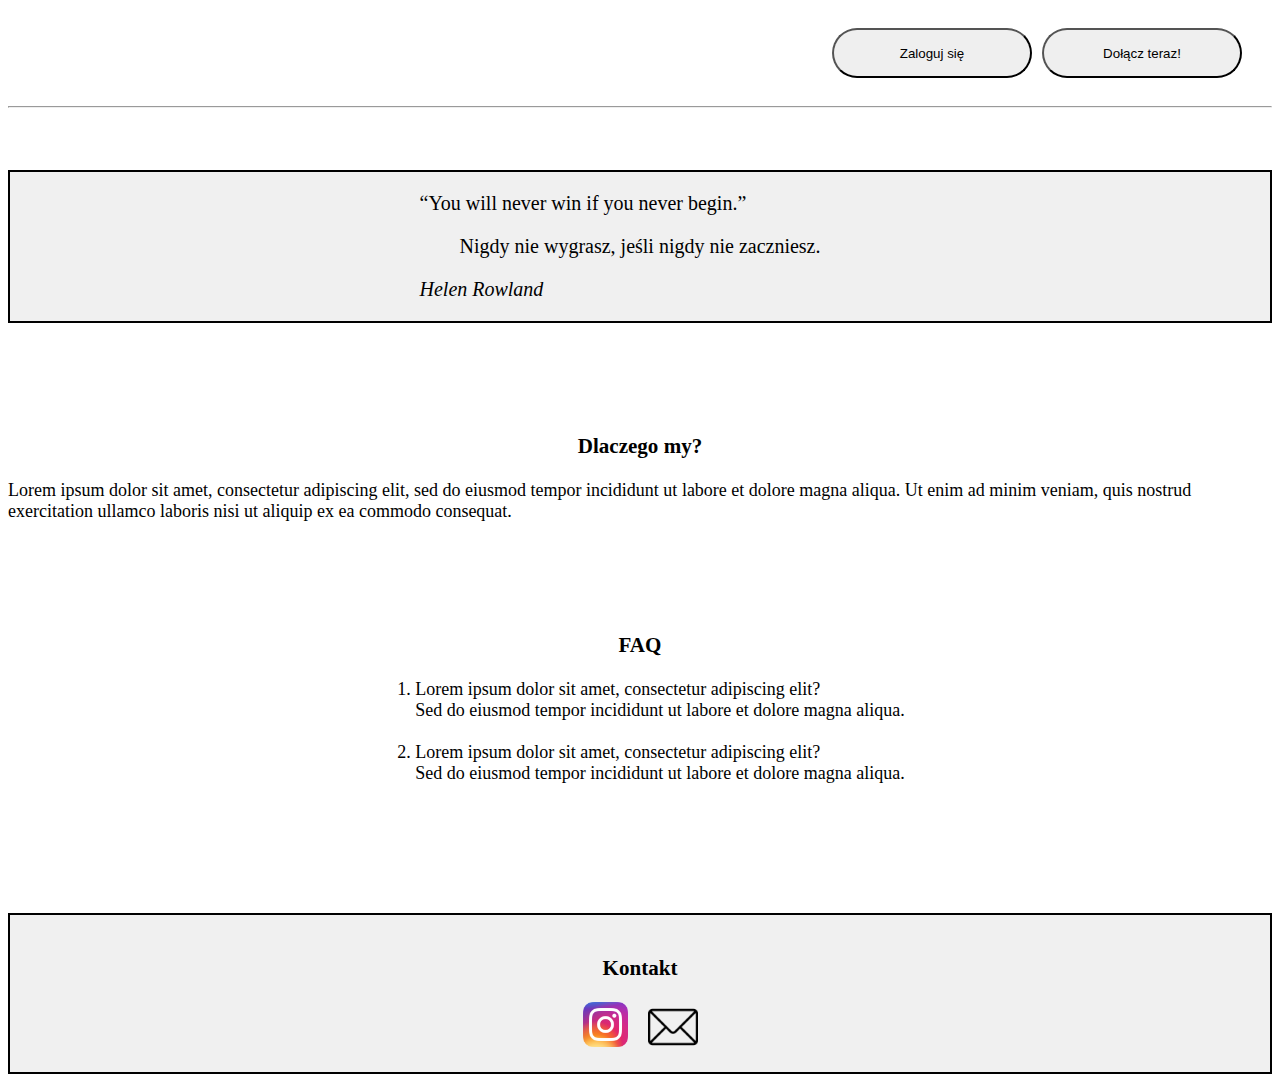
<file: index.html>
<!DOCTYPE html>
<html lang="en">

<head>
  <meta charset="UTF-8">
  <title>SeniorLingo</title>
  <link rel="stylesheet" href="style 3.css">
</head>

<body>
    <div class="upper-page-part">
      <button class="buttons">Zaloguj się</button>
      <button class="buttons">Dołącz teraz!</button>       
    </div>
    <hr/>

    <br/>
    <br/>
    <br/>

    <div class="quote">
      <q>You will never win if you never begin.</q>
      <blockquote>Nigdy nie wygrasz, jeśli nigdy nie zaczniesz.</blockquote>
      <cite>Helen Rowland</cite>
    </div>

    <br/>
    <br/>
    <br/>
    <br/>
    <br/>


    <div class="why-us">
      <h3 id="why-us-tittle">Dlaczego my?</h3>
      <a>Lorem ipsum dolor sit amet, consectetur adipiscing elit, 
        sed do eiusmod tempor incididunt ut labore et dolore magna aliqua. 
        Ut enim ad minim veniam, quis nostrud exercitation ullamco laboris nisi ut aliquip ex ea commodo consequat.</a>
    </div>

    <br/>
    <br/>
    <br/>
    <br/>
    <br/>

    <div class="faq">
      <h3 id="faq-tittle">FAQ</h3>
      <ol id="faq-list">
        <li>Lorem ipsum dolor sit amet, consectetur adipiscing elit?</li>
        <a>Sed do eiusmod tempor incididunt ut labore et dolore magna aliqua. </a>
        <br/>
        <li>Lorem ipsum dolor sit amet, consectetur adipiscing elit?</li>
        <a>Sed do eiusmod tempor incididunt ut labore et dolore magna aliqua. </a> 
        <br/> 
     </ol>
    </div>

    <br/>
    <br/>
    <br/>
    <br/>
    <br/>
   

    <div class="contact">
      <h3 id="contact-tittle">Kontakt</h3>
      <div class="inside-contact">
        <a href="https://www.instagram.com/jacek_strojny/"><img  id="ig-icon" src="Instagram_icon.png" alt=""></a>
        <a href="mailto:siurek@gmail.com"><img id="mail-icon" src="665072.png"></a>
      </div>
    </div>

</body>

</html>
</file>
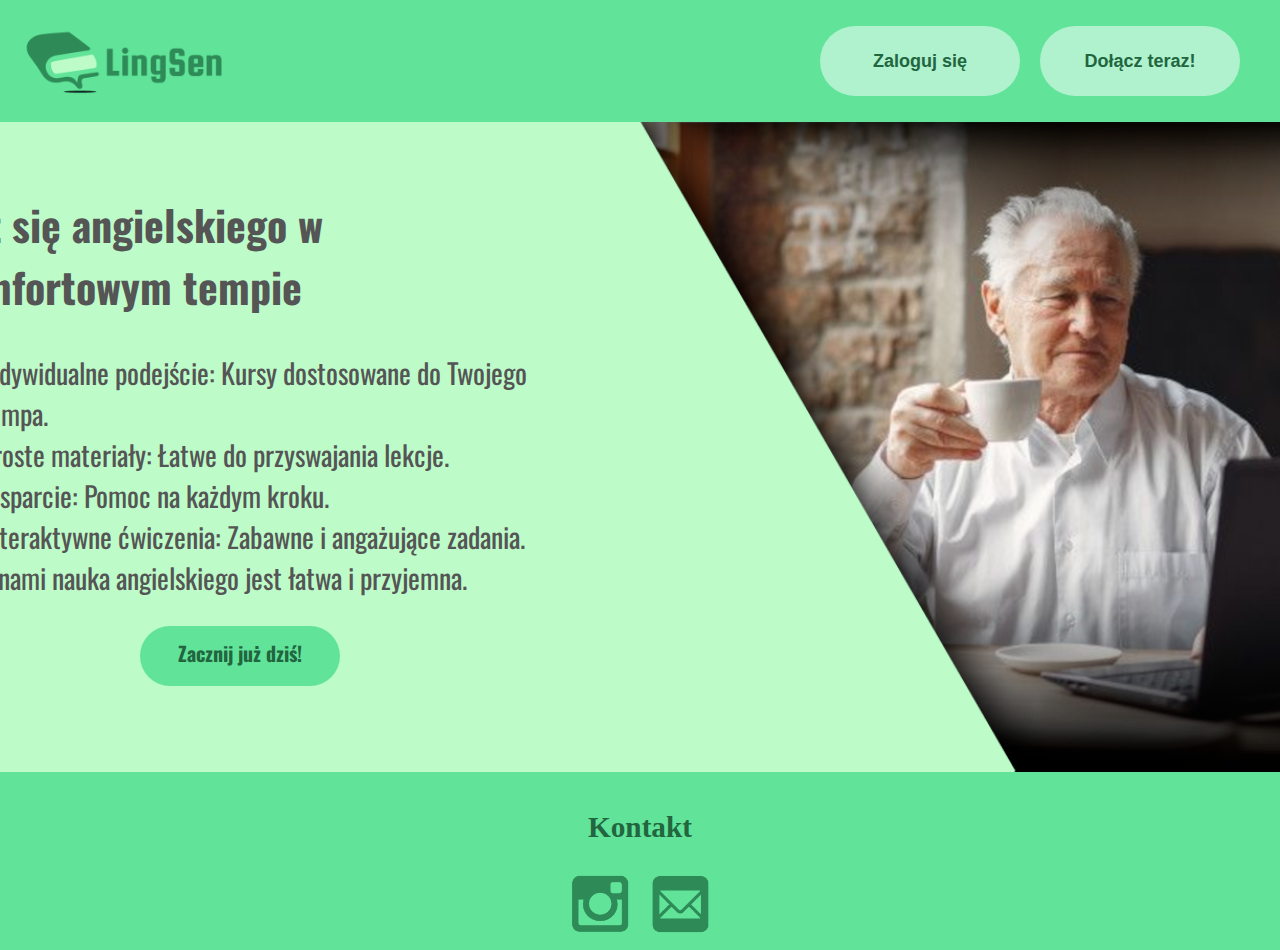
<file: projekt-aktualny/index.html>
<!DOCTYPE html>
<html lang="PL">

<head>
  <meta charset="UTF-8">
  <title>LingSen</title>
  <link rel="stylesheet" href="style 3.css">
</head>

<body>
    <div class="upper-page-part">
      <img id="logo" src="./res/Lingsen.png" alt="Logo LingSen" height="82">
      <a href="./login.html"><button class="buttons">Zaloguj się</button></a>
      <a href="./register.html"><button class="buttons">Dołącz teraz!</button> </a>  
    </div>

    <div class="main-page-part">
      <div class="text-content">
        <h2>Ucz się angielskiego w komfortowym tempie</h2>
        <ul>
          <li>Indywidualne podejście: Kursy dostosowane do Twojego tempa.</li>
          <li>Proste materiały: Łatwe do przyswajania lekcje.</li>
          <li>Wsparcie: Pomoc na każdym kroku.</li>
          <li>Interaktywne ćwiczenia: Zabawne i angażujące zadania.</li>
          <li>Z nami nauka angielskiego jest łatwa i przyjemna.</li>
        </ul>
        <a href="./register.html" class="start-today-button">Zacznij już dziś!</a>
      </div>
<link rel="preconnect" href="https://fonts.googleapis.com">
<link rel="preconnect" href="https://fonts.gstatic.com" crossorigin>
<link href="https://fonts.googleapis.com/css2?family=Oswald:wght@200..700&display=swap" rel="stylesheet">
    </div>


   

    <div class="contact">
      <h3 id="contact-tittle">Kontakt</h3>
      <div class="inside-contact">
        <a href="https://www.instagram.com/lingsen/"><img  id="ig-icon" src="Projekt bez nazwy_preview_rev_1.png" alt=""></a>
        <a href="mailto:lingsen@gmail.com"><img id="mail-icon" src="Projekt bez nazwy-kopia_preview_rev_1.png"></a>
      </div>
    </div>

</body>

</html>
</file>
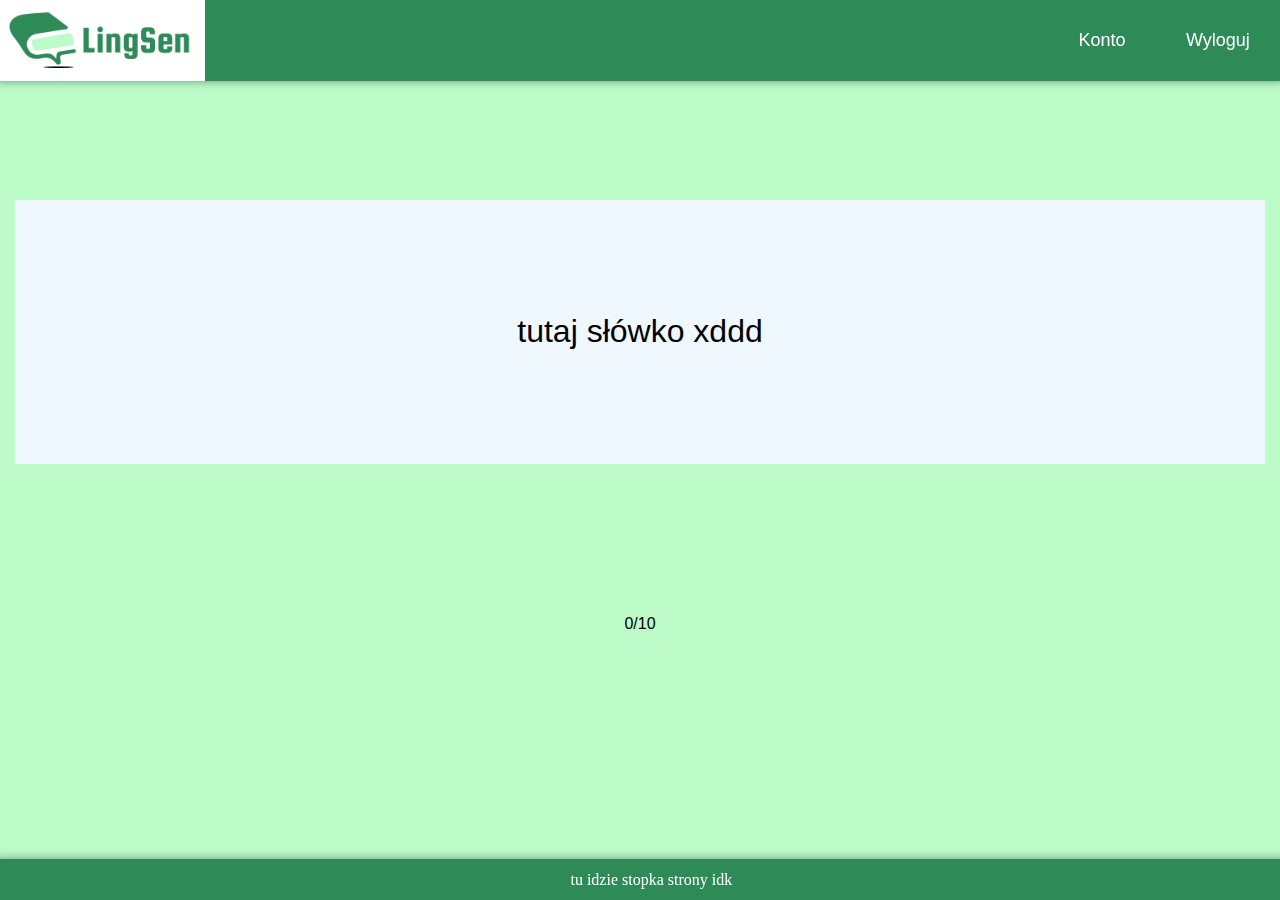
<file: course.html>
<!DOCTYPE html>
<html>
<head>
  <title>Lingsen</title>
  <link rel="stylesheet" type="text/css" href="css/styles.css" /> 
</head>
<body>
  <script src="src/course.js"></script>
  <nav>
    <div class="nav-container">
      <span class="nav-img nav-left" onclick="window.open('index.html', '_self')">
        <img src="res/Lingsen.png" height="82">
      </span>
      <!--span class="nav-elem nav-left">jakiś link nwm</span-->
      <span class="nav-elem nav-right">Wyloguj</span>
      <span id="account-btn" class="nav-elem nav-right">Konto</span>
    </div>
  </nav>
  <div class="course-container" align="center">
    <div style="height: 200px;"></div>
    <div class="course-word-display" align="center">
      <span>tutaj słówko xddd</span>
    </div>
    <div style="height: 2cm;"></div>
    <span id="course-input"></span>
    <div style="height: 2cm;"></div>
    <div>
      <span id="course-score-counter">0/10</span>
    </div>
  </div>
  <footer>
    tu idzie stopka strony idk
  </footer>
</body>
</html>
</file>
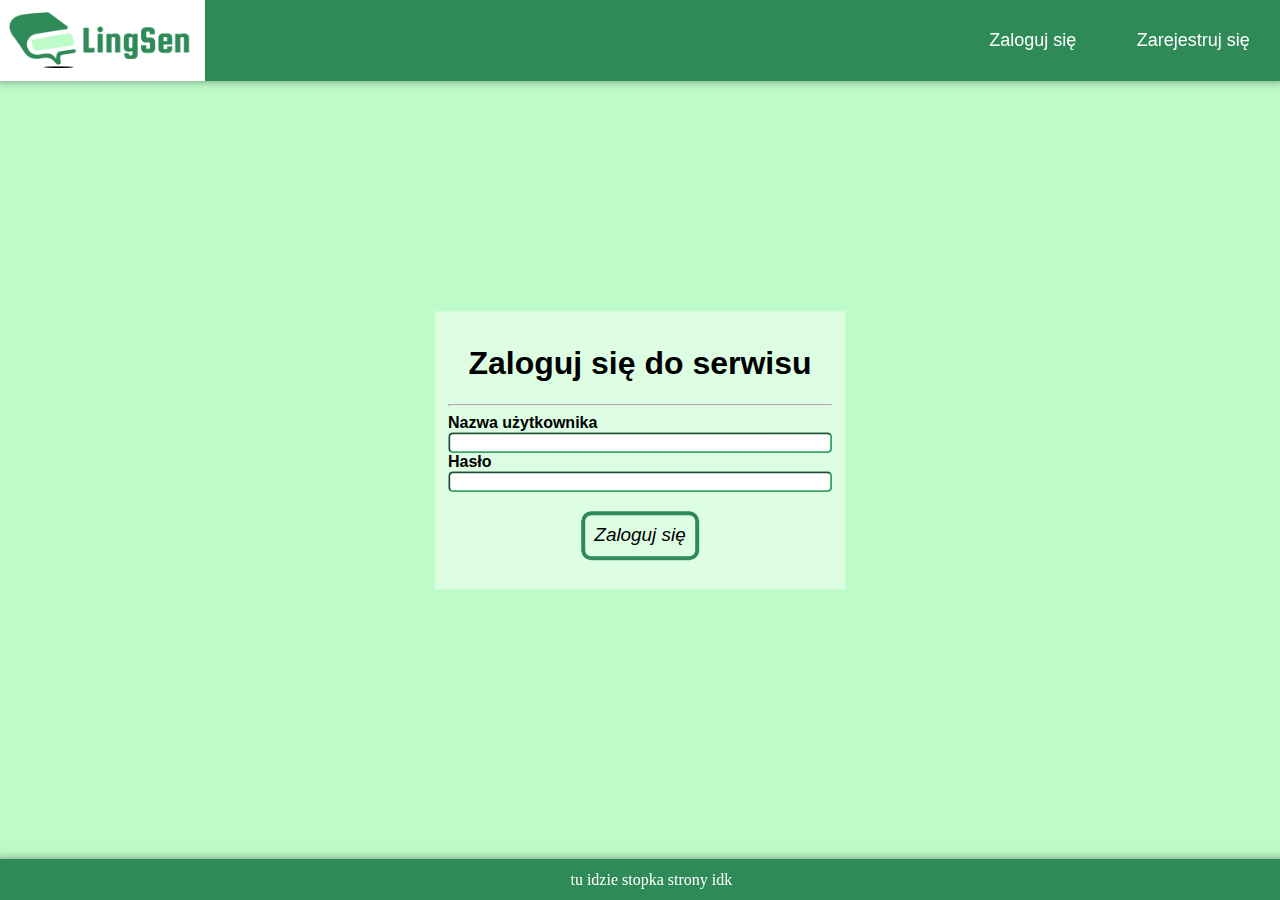
<file: login.html>
<!DOCTYPE html>
<html>
<head>
  <title>Zaloguj się - Lingsen</title>
  <link rel="stylesheet" type="text/css" href="css/styles.css" /> 
</head>
<body>
  <script src="src/login.js"></script>
  <nav>
    <div class="nav-container">
      <span class="nav-img nav-left" onclick="window.open('index.html', '_self')">
        <img src="res/Lingsen.png" height="82">
      </span>
      <span class="nav-elem nav-right" onclick="window.open('login.html', '_self')">Zarejestruj się</span>
      <span class="nav-elem nav-right" onclick="window.open('login.html', '_self')">Zaloguj się</span>
    </div>
  </nav>
  <div class="login-container"> <!-- log in form, sits nicely in the middle -->
    <div align="center">
      <h1 id="login-title">Zaloguj się do serwisu</h1>
      <hr>
      <div align="left">
        <form align="">
          <label for="login-input"><b>Nazwa użytkownika</b></label><br>
          <input type="text" id="login-input"><br>
          <label for="password-input"><b>Hasło</b></label><br>
          <input type="password" id="password-input"><br>
        </form>
      </div>
      <button onclick="return login('login-input', 'password-input')" id="login-text"><i>Zaloguj się</i></button>
      <p id="login-pass-output"> </p>
    </div>
  </div>
  <footer>
    tu idzie stopka strony idk
  </footer>
</body>
</html>
</file>
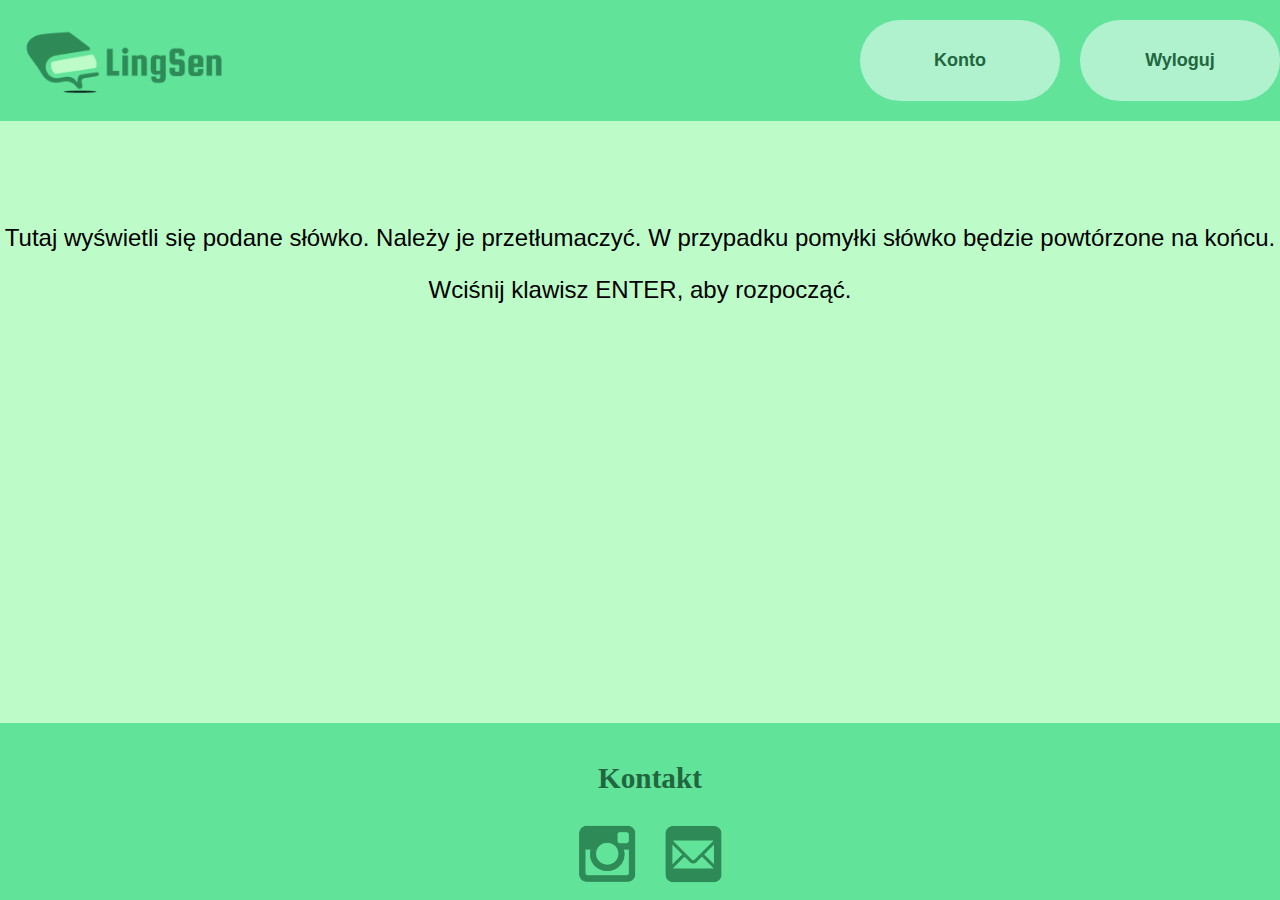
<file: projekt-aktualny/course.html>
<!DOCTYPE html>
<html>
<head>
  <title>Lingsen</title>
  <link rel="stylesheet" type="text/css" href="css/styles.css" /> 
</head>
<body>
  <script src="src/course.js"></script>
  <nav>
    <div class="nav-container">
      <div class="nav-img nav-left" onclick="window.open('index.html', '_self')">
        <img src="res/Lingsen.png" height="82">
      </div>
      <button class="nav-elem nav-right nav-btn" onclick="window.open('login.html', '_self')">Wyloguj</button>
      <button class="nav-elem nav-right nav-btn" onclick="window.open('register.html', '_self')">Konto</button>
    </div>
  </nav>
  <div class="course-container" align="center">
    <div style="height: 200px;"></div>
    <div id="course-word-display" align="center">
      <p class="course-info">Tutaj wyświetli się podane słówko. Należy je przetłumaczyć. W przypadku pomyłki słówko będzie powtórzone na końcu.</p>
      <p class="course-info">Wciśnij klawisz ENTER, aby rozpocząć.</p>
    </div>
    <div style="height: 2cm;"></div>
    <div>
      <span id="course-score-counter" style="font-size: x-large; font-style: italic;"></span>
    </div>
    <div style="height: 2cm;"></div>
    <span id="course-input"></span><br>
    <span id="course-word-status"></span>
  </div>
  <footer>
    <h3 id="contact-tittle">Kontakt</h3>
      <div class="inside-contact">
        <a href="https://www.instagram.com/lingsen/"><img  id="ig-icon" src="Projekt bez nazwy_preview_rev_1.png" alt=""></a>
        <a href="mailto:lingsen@gmail.com"><img id="mail-icon" src="Projekt bez nazwy-kopia_preview_rev_1.png"></a>
      </div>
  </footer>
</body>
</html>
</file>
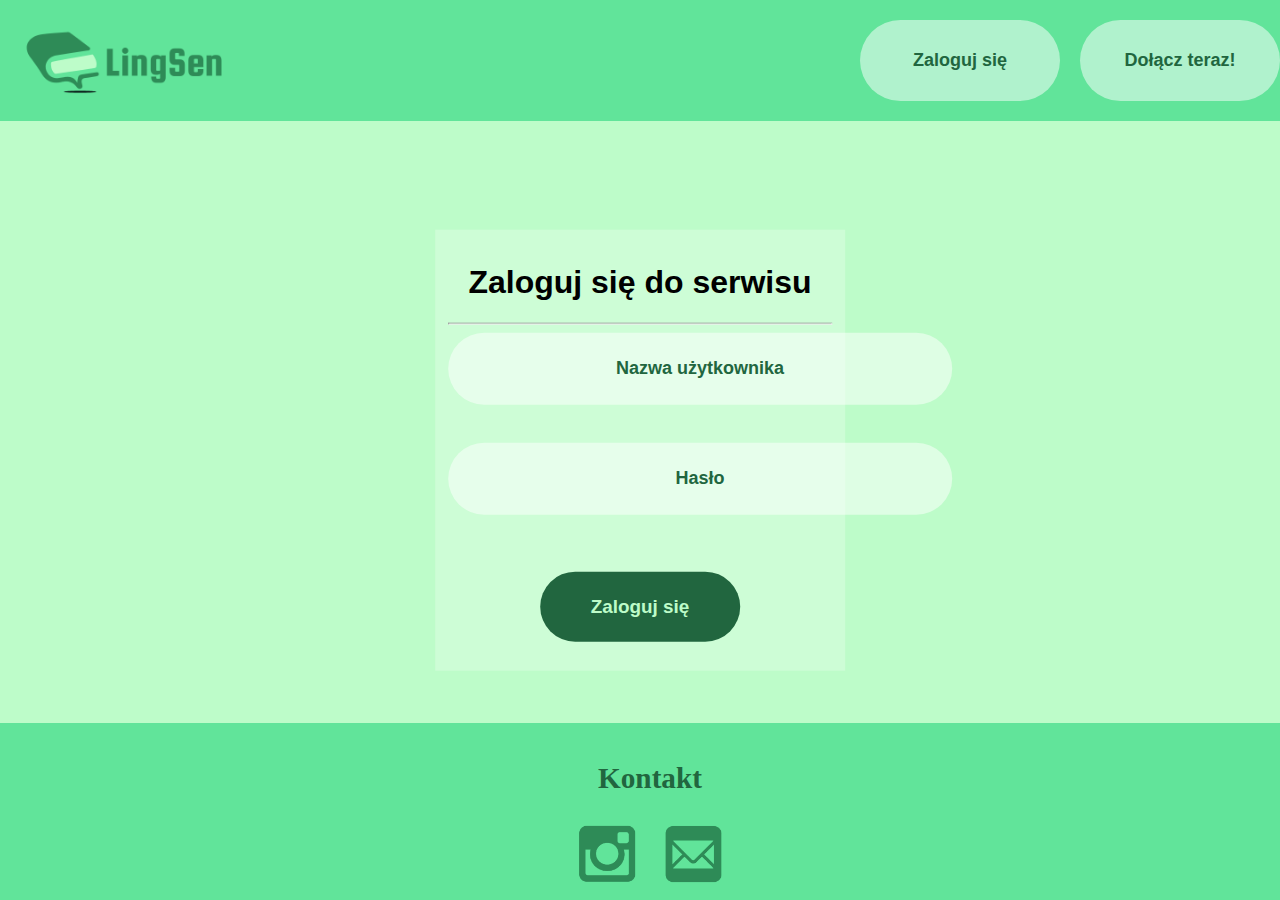
<file: projekt-aktualny/login.html>
<!DOCTYPE html>
<html>
<head>
  <title>Zaloguj się - Lingsen</title>
  <link rel="stylesheet" type="text/css" href="css/styles.css" /> 
</head>
<body>
  <script src="src/login.js"></script>
  <nav>
    <div class="nav-container">
      <div class="nav-img nav-left" onclick="window.open('index.html', '_self')">
        <img src="res/Lingsen.png" height="82">
      </div>
      <button class="nav-elem nav-right nav-btn" onclick="window.open('register.html', '_self')">Dołącz teraz!</button>
      <button class="nav-elem nav-right nav-btn" onclick="window.open('login.html', '_self')">Zaloguj się</button>
    </div>
  </nav>
  <div class="login-container"> <!-- log in form, sits nicely in the middle -->
    <div align="center">
      <h1 id="login-title">Zaloguj się do serwisu</h1>
      <hr>
      <div align="left">
        <div align="center">
          <input type="text" id="login-input" placeholder="Nazwa użytkownika"><br>
          <input type="password" id="password-input" placeholder="Hasło"><br>
        </div>
      </div>
      <button onclick="login('login-input', 'password-input')" id="login-text">Zaloguj się</button>
      <p id="login-pass-output"> </p>
    </div>
  </div>
  <footer>
    <h3 id="contact-tittle">Kontakt</h3>
      <div class="inside-contact">
        <a href="https://www.instagram.com/lingsen/"><img  id="ig-icon" src="Projekt bez nazwy_preview_rev_1.png" alt=""></a>
        <a href="mailto:lingsen"><img id="mail-icon" src="Projekt bez nazwy-kopia_preview_rev_1.png"></a>
      </div>
  </footer>
</body>
</html>
</file>
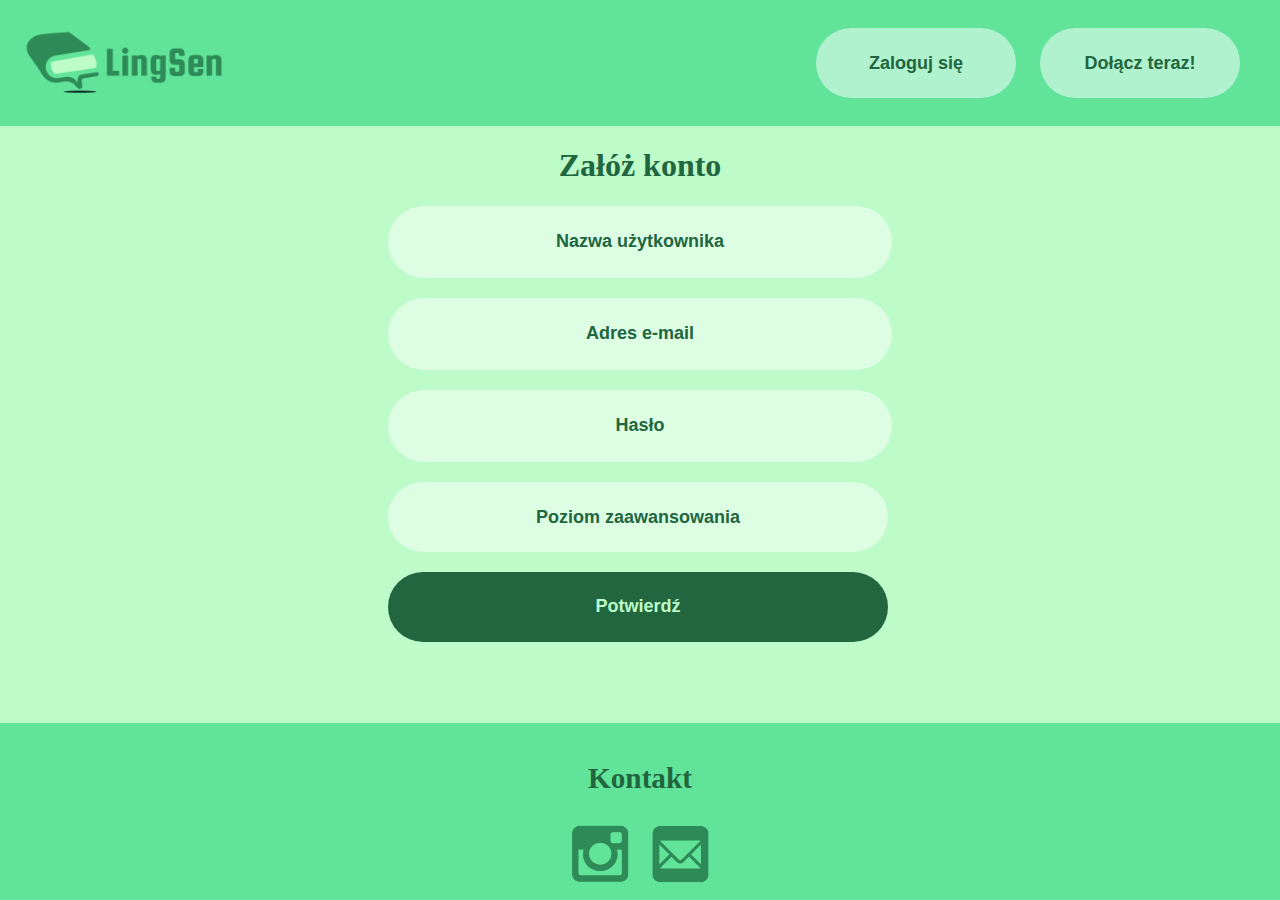
<file: projekt-aktualny/register.html>
<!DOCTYPE html>
<html lang="PL">

<head>
  <meta charset="UTF-8">
  <title>LingSen</title>
  <link rel="stylesheet" href="style 3.css">
</head>

<body>
  <script src="src/login.js"></script>
    <div class="upper-page-part">
      <a href="./index.html"><img id="logo" src="./res/Lingsen.png" alt="Logo LingSen" height="82"></a>
      <div class="bts">
      <a href="./login.html"><button class="buttons">Zaloguj się</button></a>
      <a href="./register.html"><button class="buttons">Dołącz teraz!</button> </a>  
     </div>
    </div>

    <div class="input-data">
        <h1>Załóż konto</h1>
        <input type="text" type="hidden" placeholder="Nazwa użytkownika" id="register-username">
        <input type="email" placeholder="Adres e-mail" id="register-email">
        <input type="password" placeholder="Hasło" id="register-password">
        <select>
            <option value="level-of-advancement" disabled selected>Poziom zaawansowania</option>
            <option>początkujący</option>
            <option>średniozaawansowany</option>
            <option>zaawansowany</option>
        </select>
      <button id="confirm" onclick="register('register-username', 'register-email', 'register-password')">Potwierdź</button>
    </div>   

    <div class="contact">
      <h3 id="contact-tittle">Kontakt</h3>
      <div class="inside-contact">
        <a href="https://www.instagram.com/lingsen/"><img  id="ig-icon" src="Projekt bez nazwy_preview_rev_1.png" alt=""></a>
        <a href="mailto:lingsen@gmail.com"><img id="mail-icon" src="Projekt bez nazwy-kopia_preview_rev_1.png"></a>
      </div>
    </div>

</body>

</html>
</file>
<file: style 3.css>
.upper-page-part {
  padding: 20px;
  display: grid;
  grid-template-columns: auto auto auto ;
  justify-content: end; 
}

.buttons {
    width: 200px;
    height: 50px;
    border-radius: 50px;
    margin-right: 10px;
}

.quote {
  font-size: 20px;
  padding: 20px;
  border: 2px solid #000;
  display: grid;
  grid-template-columns: auto ;
  justify-content: center; 
  background-color:  #f0f0f0;
}

.why-us, .faq, .contact {
  font-size: 18px;
}

#why-us-tittle, #faq-tittle, #ig-iconm, #mail-icon {
  display: grid;
  grid-template-columns: auto ;
  justify-content: center; 

}

#faq-list {
  display: grid;
  grid-template-columns: auto;
  grid-template-rows: auto;
  justify-content:center;
  
}

#ig-icon {
  width: 45px;
  margin-right: 20px;
}

#mail-icon {
  height: auto;
  width: 50px;
  justify-content: end;
}

.contact {
  background-color: #f0f0f0;
  border: 2px solid #000;
  padding: 20px;
  
}

#contact-tittle {
  display: grid;
  grid-template-columns: auto ;
  justify-content: center; 
}

.inside-contact {
  display: grid;
  grid-template-columns: auto auto;
  justify-content: center;
  
}
</file>
<file: projekt-aktualny/style 3.css>
body {
  margin: 0;
  display: flex;
  flex-direction: column;
  min-height: 100vh; /* Zapewnia, że body zajmuje co najmniej 100% wysokości okna przeglądarki */
  background-color: #BDFCC9;
}

.upper-page-part {
  display: flex;
  align-items: center;
  justify-content: space-between;
  background-color: #61e49a;
  padding: 20px;
}

.main-page-part {
  height: 650px; /* Adjust height as needed */
  width: auto;
  background: url('bg-img.png') no-repeat center center; /* Set background image */
  background-size: cover; /* Cover the entire div */
  display: flex;
  align-items: center;
  justify-content: center;
  position: relative;
  color: #555; /* Make text color white */
  /*text-shadow: 2px 2px 5px rgb(13, 66, 9);*/
  text-align: left; 
  padding: 20px; 
  box-sizing: border-box; 
}

.text-content {
  position: relative;
  z-index: 2; /* Ensure text is above background */
  padding: 20px;
  margin: -30px 0 0 -800px; /* Adjust top and left margin to position the text precisely */
  max-width: 600px; /* Optional: Limit the width of the text content */
  font-family: "Oswald", sans-serif;
  font-size: 28px;
}

.start-today-button {
  display: block;
  width: 200px;
  height: 60px;
  background-color: #61e49a;
  color: #21663f;
  border: none;
  border-radius: 30px;
  text-align: center;
  line-height: 55px;
  font-size: 20px;
  font-weight: bold;
  text-decoration: none;
  margin: 20px auto;
}
#logo {
  margin-right: auto;
}

input, select {
  display: block;
  margin-bottom: 20px;
  text-align: center;
}

.buttons {
  margin-right: 20px;
}

::placeholder {
  color: #21663f;
  text-align: center;
}

input, select, button {
  width: 200px;
  height: 70px;
  border-radius: 70px;
  background-color: rgba(255, 255, 255, 0.5);
  border: none;
  outline: none;
  font-size: 18px;
  font-weight: bold;
  color: #21663f;
  align-items: center;
}

input, select, #confirm {
  width: 500px;
  -moz-appearance: none; /* Usuwa standardowy wygląd przeglądarek Firefox */
  -webkit-appearance: none; /* Usuwa standardowy wygląd przeglądarek Webkit */
  appearance: none; /* Usuwa standardowy wygląd wszystkich przeglądarek */
  text-align-last: center; /* Centruje tekst w selekcie dla przeglądarek obsługujących */
}

::-webkit-input-placeholder { /* Chrome/Opera/Safari */
  text-align: center;
  align-items: center;
}

#confirm {
  background-color: #21663f;
  color: #BDFCC9;
}

.why-us, .faq, .contact {
  font-size: 18px;
}

#ig-icon {
  height: 60px;
  margin-right: 20px;
}

#mail-icon {
  height: 60px;
}

.contact {
  background-color: #61e49a;
  padding: 10px;
  margin-top: auto; /* Sprawia, że .contact przesuwa się na dół */
  color: #21663f;
  font-size: 25px;
}

#contact-tittle, .input-data {
  display: grid;
  grid-template-columns: auto;
  justify-content: center;
  text-align: center;
  color: #21663f;
}

.inside-contact {
  display: grid;
  grid-template-columns: auto auto;
  justify-content: center;
}

select option[disabled] {
  color: #aaa; /* Kolor wstępnie wyświetlanej opcji */
}

.bts {
  align-items: end;
}

/* Specjalne style dla Safari */
@media not all and (min-resolution: 0.001dpcm) {
  @supports (-webkit-appearance: none) {
    select {
      text-align: left; /* Resetuje domyślne wyrównanie w Safari */
      padding-left: calc(50% - 50px); /* Dopasuj wartość, aby wyśrodkować tekst w Safari */
    }
  }
}
</file>
<file: css/styles.css>
:root {
    --col-main: #BDFCC9;
    --col-aux: #F0F8FF;
    --col-accent: #2E8B57;
    --col-accent-light:#38a567;
}

body {
    background-color: var(--col-main);
    margin: 0;
}

.login-container {
    width: 30%;
    padding: 1%;
    position: absolute;
    top: 50%;
    left: 50%;
    transform: translateX(-50%) translateY(-50%);
    background-color: rgba(255, 255, 255, 0.5);
}

p, label, a, span, #login-title {
    font-family: Arial, Helvetica, sans-serif;
}

input {
    width: 98%;
    border-color: var(--col-accent-light);
    border-radius: 5px;
}

#login-text {
    display: block;
    font-size: .5cm;
    margin-top: 5%;
    padding: .25cm;
    transition: color 0.25s ease-in-out, 
                background-color 0.25s ease-in-out;
    background-color: #00000000;
    border-width: 4px;
    border-color: var(--col-accent);
    border-style: solid;
    border-radius: 10px;
}

#login-text:hover {
    color: var(--col-accent);
    background-color: #ffffff40;
}

nav {
    display: flex;
    position: fixed;
    align-items: center;
    margin: 0;
    width: 100%;
    height: fit-content;
    background-color: var(--col-accent);
    overflow: hidden;
    z-index: 1;
    box-shadow: 0 -6px 10px 5px rgba(0, 0, 0, 0.5);
}

.nav-img, .nav-elem {
    position: relative;
    align-items: stretch;
    display: table-cell;
    float: left;
    overflow: hidden;
    font-size: large;
    margin-top: 0;
    margin-bottom: 0;
    color: white;
}

.nav-img {
    max-height: 2.13cm;
    max-width: 10cm;
    height: auto;
    width: auto;
    display: flex;
}

.nav-elem {
    height: 100%;
    padding: .8cm;
}

.nav-elem:hover {
    background-color: #ffffff40;
}

.nav-left {
    float: left;
}

.nav-right {
    float: right;
}

.nav-container {
    overflow: hidden;
    width: 2000px;
}

.nav-filler {
    overflow: hidden;
    display: table-cell;
    width: fit-content;
}

footer {
    position: fixed;
    display: flexbox;
    left: 0;
    bottom: 0;
    width: 100%;
    text-align: center;
    padding: .3cm;
    background-color: var(--col-accent);
    color: white;
    box-shadow: 0 6px 10px 5px rgba(0, 0, 0, 0.5);
}

#course-input {
    font-size: xx-large;
    padding-top: 2cm;
}

.course-container {
    align-content: center;
    height: 100%;
}

.course-word-display {
    background-color: var(--col-aux);
    height: 50%;
    width: 80%;
    display: block;
    align-items: center;
    padding: 3cm;
    font-size: xx-large;
}
</file>
<file: projekt-aktualny/css/styles.css>
:root {
    --col-main: #BDFCC9;
    --col-aux: #F0F8FF;
    --col-accent: #61e49a;
    --col-accent-light:#38a567;
    --col-text:#21663f;
    --link-select: #008888;
    --navbar-bg: #224444;
    --input-border: #00a0a080;
}

body {
    background-color: var(--col-main);
    margin: 0;
    height: 100vh;
}

.login-container {
    width: 30%;
    padding: 1%;
    position: absolute;
    top: 50%;
    left: 50%;
    transform: translateX(-50%) translateY(-50%);
    background-color: rgba(255, 255, 255, 0.25);
}

p, label, a, span, #login-title, .course-info {
    font-family: Arial, Helvetica, sans-serif;
}

input, select, button {
    width: 200px;
    height: 70px;
    border-radius: 70px;
    background-color: rgba(255, 255, 255, 0.5);
    border: none;
    outline: none;
    font-size: 18px;
    font-weight: bold;
    color: var(--col-text);
    align-items: center;
}

input, select {
    display: block;
    margin-bottom: 20px;
    text-align: center;
  }
  
input, select, #confirm {
    width: 500px;
    -moz-appearance: none; /* Usuwa standardowy wygląd przeglądarek Firefox */
    -webkit-appearance: none; /* Usuwa standardowy wygląd przeglądarek Webkit */
    appearance: none; /* Usuwa standardowy wygląd wszystkich przeglądarek */
    text-align-last: center; /* Centruje tekst w selekcie dla przeglądarek obsługujących */
}

::placeholder {
    color: #21663f;
    text-align: center;
  }

select option[disabled] {
    color: #aaa; /* Kolor wstępnie wyświetlanej opcji */
}

#login-text {
    display: block;
    font-size: .5cm;
    margin-top: 5%;
    padding: .25cm;
    background-color: var(--col-text);
    color: var(--col-main);
}

nav {
    display: flex;
    position: fixed;
    align-items: center;
    justify-content: space-between;
    margin-bottom: 50px;
    padding: 20px;
    background-color: var(--col-accent);
    z-index: 1;
}

.nav-img, .nav-elem {
    position: relative;
    display: table-cell;
    float: left;
    overflow: hidden;
    font-size: large;
    margin-top: 0;
    margin-bottom: 0;
}

.nav-img {
    max-height: 2.13cm;
    max-width: 10cm;
    height: auto;
    width: auto;
    display: flex;
}

.nav-elem {
    height: 100%;
    padding: .8cm;
}

.nav-elem:hover {
    background-color: #ffffff40;
}

.nav-left {
    float: left;
}

.nav-right {
    float: right;
}

.nav-btn {
    margin-right: 20px;
}

.nav-container {
    overflow: hidden;
    width: 100vw; /* vw = viewport width */
}

.nav-filler {
    overflow: hidden;
    display: table-cell;
    width: fit-content;
}

footer {
    position: fixed;
    display: grid;
    left: 0;
    bottom: 0;
    width: 100%;
    text-align: center;
    padding: 10px;
    margin-top: auto;
    background-color: var(--col-accent);
    color: var(--col-text);
    font-size: 25px;
}

#ig-icon {
    height: 60px;
    margin-right: 20px;
}

#mail-icon {
    height: 60px;
}

#course-input, .course-word {
    font-size: xx-large;
}

#course-input {
    font-style: oblique;
}

.course-info {
    font-size: x-large;
}

.course-container {
    align-content: center;
}
</file>
